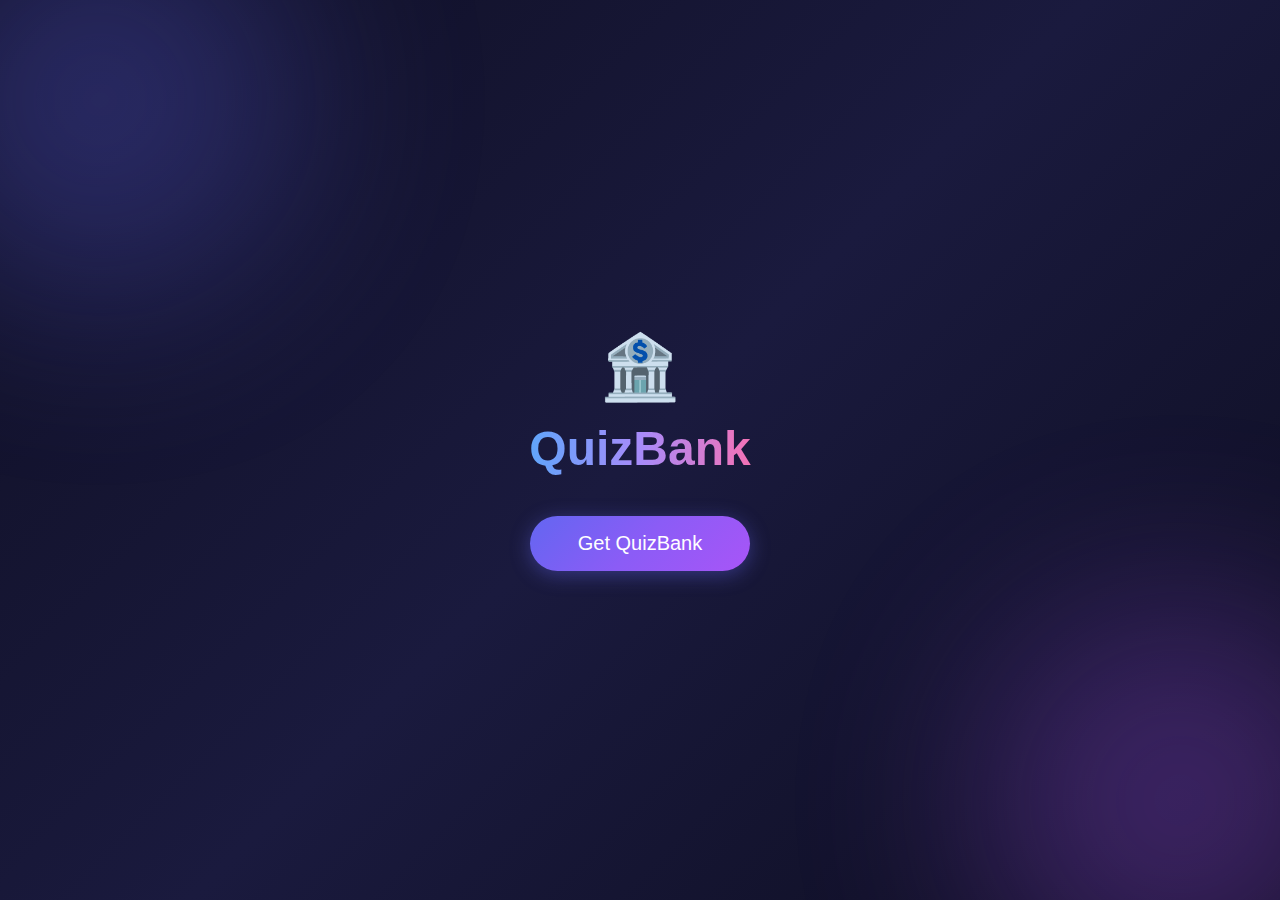
<file: index.html>
<!DOCTYPE html>
<html lang="en">

<head>
    <meta charset="UTF-8">
    <meta name="viewport" content="width=device-width, initial-scale=1.0">
    <title>Get QuizBank</title>
    <meta name="description"
        content="QuizBank - Automatically load correct answers from a knowledge base built across all quizzes in all courses.">
    <style>
        * {
            margin: 0;
            padding: 0;
            box-sizing: border-box;
        }

        body {
            min-height: 100vh;
            display: flex;
            align-items: center;
            justify-content: center;
            font-family: 'Inter', -apple-system, BlinkMacSystemFont, 'Segoe UI', Roboto, sans-serif;
            background: linear-gradient(135deg, #0f0f23 0%, #1a1a3e 50%, #0d0d1f 100%);
            color: #fff;
            overflow: hidden;
        }

        .container {
            text-align: center;
            padding: 2rem;
            animation: fadeIn 0.8s ease-out;
        }

        @keyframes fadeIn {
            from {
                opacity: 0;
                transform: translateY(20px);
            }

            to {
                opacity: 1;
                transform: translateY(0);
            }
        }

        .logo {
            font-size: 4rem;
            margin-bottom: 1rem;
        }

        h1 {
            font-size: 3rem;
            font-weight: 700;
            margin-bottom: 0.5rem;
            background: linear-gradient(90deg, #60a5fa, #a78bfa, #f472b6);
            -webkit-background-clip: text;
            -webkit-text-fill-color: transparent;
            background-clip: text;
        }



        .cta-button {
            display: inline-block;
            margin-top: 2rem;
            padding: 1rem 3rem;
            font-size: 1.25rem;
            font-weight: normal;
            color: #fff;
            background: linear-gradient(135deg, #6366f1 0%, #8b5cf6 50%, #a855f7 100%);
            border: none;
            border-radius: 50px;
            cursor: pointer;
            text-decoration: none;
            transition: all 0.3s ease;
            box-shadow: 0 4px 20px rgba(99, 102, 241, 0.4);
        }



        /* Ambient background glow */
        .glow {
            position: fixed;
            width: 400px;
            height: 400px;
            border-radius: 50%;
            filter: blur(100px);
            opacity: 0.3;
            pointer-events: none;
        }

        .glow-1 {
            top: -100px;
            left: -100px;
            background: #6366f1;
        }

        .glow-2 {
            bottom: -100px;
            right: -100px;
            background: #a855f7;
        }
    </style>
</head>

<body>
    <div class="glow glow-1"></div>
    <div class="glow glow-2"></div>

    <div class="container">
        <div class="logo">🏦</div>
        <h1>QuizBank</h1>

        <a href="https://github.com/quizbankorg/quizbank/archive/refs/heads/main.zip" class="cta-button">Get
            QuizBank</a>
    </div>
</body>

</html>
</file>
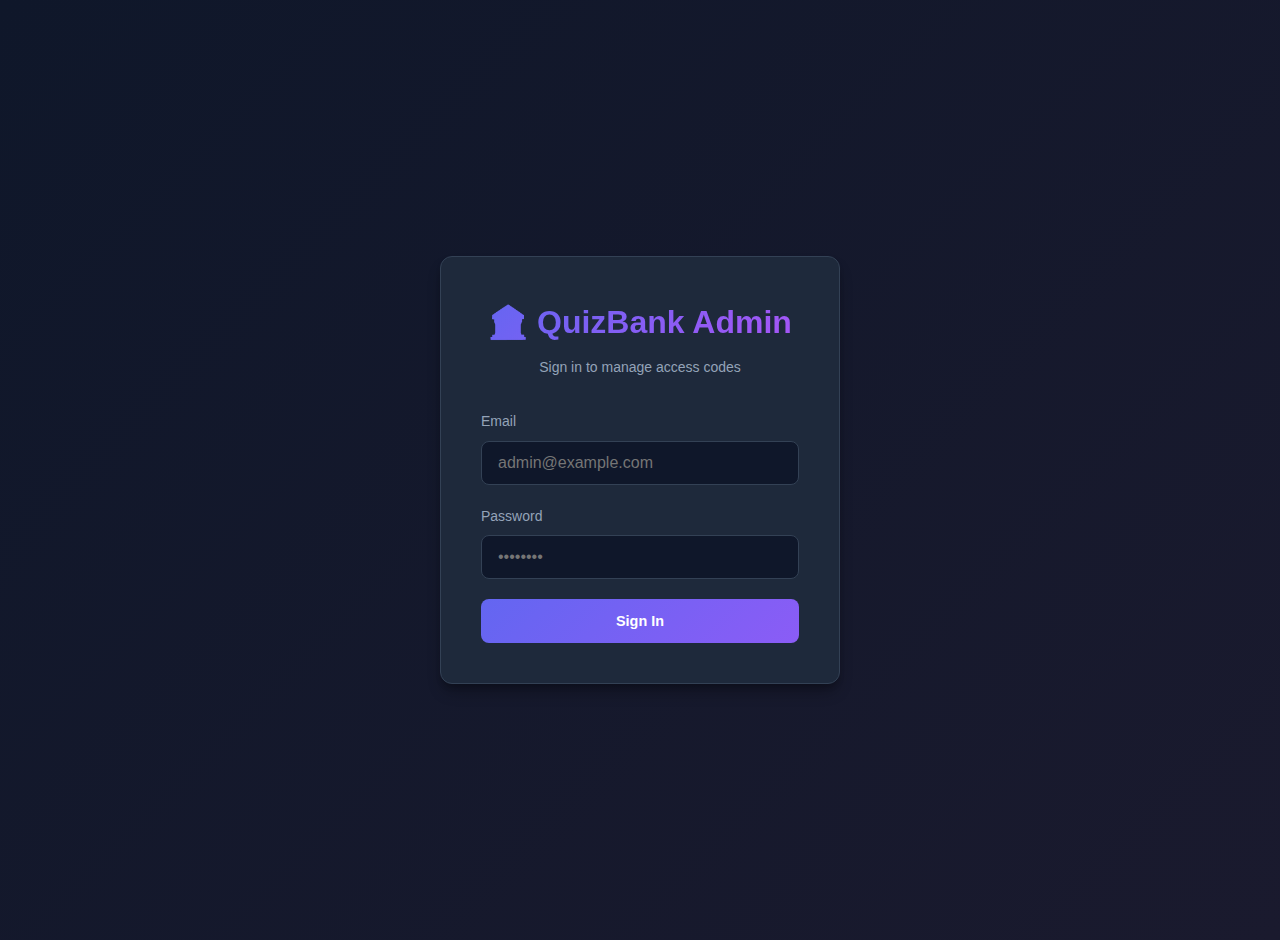
<file: admin/index.html>
<!DOCTYPE html>
<html lang="en">

<head>
    <meta charset="UTF-8">
    <meta name="viewport" content="width=device-width, initial-scale=1.0">
    <title>QuizBank Admin - Access Code Management</title>
    <link rel="stylesheet" href="admin.css">
</head>

<body>
    <div class="admin-container">

        <!-- Login Screen -->
        <div id="login-screen" class="login-screen">
            <div class="login-card">
                <div class="login-header">
                    <h1>🏦 QuizBank Admin</h1>
                    <p class="subtitle">Sign in to manage access codes</p>
                </div>

                <form id="login-form" class="login-form">
                    <div class="form-group">
                        <label for="login-email">Email</label>
                        <input type="email" id="login-email" placeholder="admin@example.com" required>
                    </div>
                    <div class="form-group">
                        <label for="login-password">Password</label>
                        <input type="password" id="login-password" placeholder="••••••••" required>
                    </div>
                    <button type="submit" class="btn btn-primary btn-full" id="login-btn">
                        <span class="btn-text">Sign In</span>
                        <span class="btn-loading hidden">⏳</span>
                    </button>
                </form>

                <div id="login-error" class="login-error hidden"></div>
            </div>
        </div>

        <!-- Admin Dashboard (hidden until authenticated) -->
        <div id="admin-dashboard" class="admin-dashboard hidden">
            <!-- Header -->
            <header class="admin-header">
                <div class="header-content">
                    <h1>🏦 QuizBank Admin</h1>
                    <p class="subtitle">Access Code Management System</p>
                </div>
                <div class="header-actions">
                    <div class="connection-status" id="connection-status">
                        <span class="status-dot"></span>
                        <span class="status-text">Connecting...</span>
                    </div>
                    <div class="user-info" id="user-info">
                        <span class="user-email" id="user-email"></span>
                        <button class="btn btn-secondary btn-sm" id="logout-btn">Logout</button>
                    </div>
                </div>
            </header>

            <!-- Main Content -->
            <main class="admin-main">
                <!-- Version Management Section -->
                <section class="card version-section">
                    <div class="section-header">
                        <h2>🚀 Version Management</h2>
                        <button class="btn btn-icon-only" id="refresh-version" title="Refresh">
                            🔄
                        </button>
                    </div>
                    <div class="version-content">
                        <div class="current-version">
                            <span class="version-label">Current Published Version:</span>
                            <span class="version-value" id="current-version">Loading...</span>
                        </div>
                        <div class="form-grid">
                            <div class="form-group">
                                <label for="new-version">New Version</label>
                                <input type="text" id="new-version" placeholder="e.g. 2.1.0"
                                    pattern="^\d+\.\d+\.\d+$" />
                                <span class="hint">Semver format: major.minor.patch</span>
                            </div>
                            <div class="form-group">
                                <label for="release-notes">Release Notes (optional)</label>
                                <input type="text" id="release-notes" placeholder="What's new in this version?" />
                            </div>
                        </div>
                        <button class="btn btn-primary" id="publish-version-btn">
                            <span class="btn-icon">📢</span>
                            Publish New Version
                        </button>
                    </div>
                </section>

                <!-- Generate Voucher Section -->
                <section class="card generate-section">
                    <h2>🎫 Generate New Access Code</h2>
                    <div class="form-grid">
                        <div class="form-group">
                            <label for="duration-value">Duration</label>
                            <div class="duration-input">
                                <input type="number" id="duration-value" min="1" max="365" value="1" />
                                <select id="duration-unit">
                                    <option value="1">Day(s)</option>
                                    <option value="7">Week(s)</option>
                                    <option value="30" selected>Month(s)</option>
                                </select>
                            </div>
                        </div>
                        <div class="form-group">
                            <label for="max-uses">Max Uses</label>
                            <input type="number" id="max-uses" min="1" max="100" value="1" />
                            <span class="hint">1 = single use</span>
                        </div>
                    </div>
                    <button class="btn btn-primary" id="generate-btn">
                        <span class="btn-icon">✨</span>
                        Generate Access Code
                    </button>

                    <!-- Generated Code Display -->
                    <div class="generated-code hidden" id="generated-code">
                        <div class="code-label">Your new access code:</div>
                        <div class="code-display" id="code-display">QB-XXXX-YYYY</div>
                        <button class="btn btn-secondary" id="copy-btn">
                            <span class="btn-icon">📋</span>
                            Copy Code
                        </button>
                    </div>
                </section>

                <!-- Active Vouchers Section -->
                <section class="card vouchers-section">
                    <div class="section-header">
                        <h2>📋 Access Codes</h2>
                        <button class="btn btn-icon-only" id="refresh-vouchers" title="Refresh">
                            🔄
                        </button>
                    </div>
                    <div class="table-container">
                        <table class="data-table" id="vouchers-table">
                            <thead>
                                <tr>
                                    <th>Code</th>
                                    <th>Duration</th>
                                    <th>Uses</th>
                                    <th>Status</th>
                                    <th>Created</th>
                                    <th>Actions</th>
                                </tr>
                            </thead>
                            <tbody id="vouchers-tbody">
                                <tr class="loading-row">
                                    <td colspan="6">Loading access codes...</td>
                                </tr>
                            </tbody>
                        </table>
                    </div>
                </section>

                <!-- Active Users Section -->
                <section class="card users-section">
                    <div class="section-header">
                        <h2>👥 Active Users</h2>
                        <button class="btn btn-icon-only" id="refresh-users" title="Refresh">
                            🔄
                        </button>
                    </div>
                    <div class="table-container">
                        <table class="data-table" id="users-table">
                            <thead>
                                <tr>
                                    <th>Device ID</th>
                                    <th>Access Code Used</th>
                                    <th>Granted</th>
                                    <th>Expires</th>
                                    <th>Status</th>
                                    <th>Actions</th>
                                </tr>
                            </thead>
                            <tbody id="users-tbody">
                                <tr class="loading-row">
                                    <td colspan="6">Loading users...</td>
                                </tr>
                            </tbody>
                        </table>
                    </div>
                </section>
            </main>
        </div>

        <!-- Toast Notification -->
        <div class="toast hidden" id="toast">
            <span class="toast-message"></span>
        </div>

        <!-- Confirmation Modal -->
        <div class="modal-overlay hidden" id="modal-overlay">
            <div class="modal">
                <h3 id="modal-title">Confirm Action</h3>
                <p id="modal-message">Are you sure you want to proceed?</p>
                <div class="modal-actions">
                    <button class="btn btn-secondary" id="modal-cancel">Cancel</button>
                    <button class="btn btn-danger" id="modal-confirm">Confirm</button>
                </div>
            </div>
        </div>
    </div>

    <script src="supabase.min.js"></script>
    <script src="admin.js"></script>
</body>

</html>
</file>
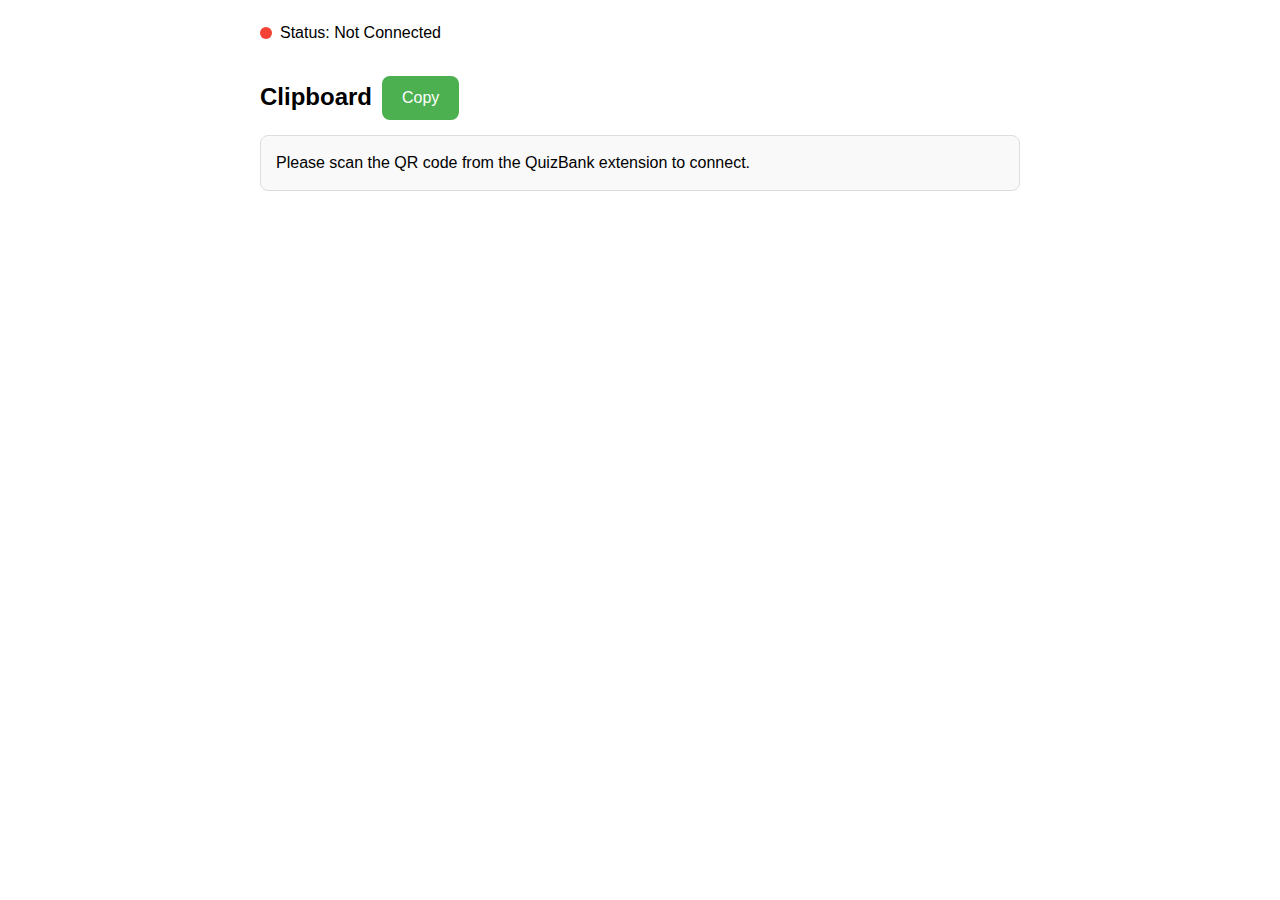
<file: clipboard-auto/index.html>
<!DOCTYPE html>
<html lang="en">

<head>
    <meta charset="UTF-8">
    <meta name="viewport" content="width=device-width, initial-scale=1.0">
    <title>Listen</title>
    <style>
        body {
            font-family: Arial, sans-serif;
            max-width: 100%;
            margin: 0 auto;
            padding: 15px;
            line-height: 1.6;
            box-sizing: border-box;
            -webkit-tap-highlight-color: transparent;
        }

        @media (min-width: 768px) {
            body {
                max-width: 800px;
                padding: 20px;
            }
        }

        .status {
            display: flex;
            align-items: center;
            margin-bottom: 20px;
        }

        .status-indicator {
            width: 12px;
            height: 12px;
            border-radius: 50%;
            margin-right: 8px;
        }

        .active {
            background-color: #4CAF50;
        }

        .inactive {
            background-color: #F44336;
        }

        .text-container {
            border: 1px solid #ddd;
            padding: 15px;
            margin-top: 15px;
            border-radius: 8px;
            background-color: #f9f9f9;
            margin-bottom: 15px;
            white-space: pre-wrap;
            word-break: break-word;
            overflow-x: auto;
            -webkit-overflow-scrolling: touch;
            font-size: 16px;
            line-height: 1.5;
        }

        .text-container img {
            max-width: 100%;
            height: auto;
            margin-top: 10px;
            border-radius: 8px;
            display: block;
            box-shadow: 0 2px 4px rgba(0, 0, 0, 0.1);
        }

        .copy-btn {
            background-color: #4CAF50;
            color: white;
            border: none;
            padding: 12px 20px;
            text-align: center;
            text-decoration: none;
            display: inline-block;
            font-size: 16px;
            margin: 0;
            cursor: pointer;
            border-radius: 8px;
            vertical-align: middle;
            -webkit-tap-highlight-color: transparent;
            touch-action: manipulation;
            min-height: 44px;
            min-width: 44px;
        }

        .copy-btn:hover {
            background-color: #45a049;
        }

        .copy-btn:active {
            background-color: #3d8b40;
        }

        .test-btn {
            background-color: #2196F3;
            color: white;
            border: none;
            padding: 12px 20px;
            text-align: center;
            text-decoration: none;
            display: inline-block;
            font-size: 16px;
            margin-left: 20px;
            cursor: pointer;
            border-radius: 8px;
            -webkit-tap-highlight-color: transparent;
            touch-action: manipulation;
            min-height: 44px;
            min-width: 44px;
        }

        .test-btn:hover {
            background-color: #0b7dda;
        }

        .test-btn:active {
            background-color: #0a6fc2;
        }

        .status-container {
            display: flex;
            justify-content: space-between;
            align-items: center;
            margin-bottom: 20px;
            flex-wrap: wrap;
            gap: 10px;
        }

        .status-left {
            display: flex;
            align-items: center;
            margin-bottom: 10px;
        }

        .header-container {
            display: flex;
            align-items: center;
            gap: 10px;
            flex-wrap: wrap;
            margin-bottom: 10px;
        }

        .header-container h2 {
            margin: 0;
            font-size: 1.5rem;
        }

        @media (max-width: 576px) {
            .header-container {
                flex-direction: row;
                align-items: center;
                justify-content: flex-start;
                gap: 10px;
            }

            .copy-btn {
                width: auto;
                min-width: 80px;
                margin-top: 0;
            }

            .test-btn {
                width: auto;
                min-width: 80px;
                margin-left: 10px;
                margin-top: 0;
            }

            .status-container {
                flex-direction: row;
                align-items: center;
                justify-content: space-between;
            }

            .status-left {
                justify-content: flex-start;
            }
        }

        /* New styles for PDF upload section */
        .pdf-upload-section {
            display: none;
        }

        .file-upload {
            display: none;
        }

        .upload-btn {
            display: none;
        }

        .upload-status {
            margin-top: 10px;
            color: #666;
            font-style: italic;
        }
    </style>
</head>

<body>
    <div class="status-container">
        <div class="status-left">
            <div class="status-indicator active" id="status-indicator"></div>
            <span id="status-text">Status: Active</span>
        </div>
        <!-- <button class="test-btn" id="test-btn">Test</button> -->
    </div>

    <!-- Updated PDF Upload Section -->
    <!-- <div class="api-url-container">
        <label for="pdf-upload">Reference PDF:</label>
        <input type="file" id="pdf-upload" class="api-url-input" accept=".pdf" />
        <button id="upload-btn" class="api-url-save">Upload</button>
        <button id="reset-btn" class="api-url-save" style="background-color: #f44336;">Reset</button>
    </div>
    <div id="upload-status" class="upload-status"></div> -->

    <div class="header-container">
        <h2>Clipboard</h2>
        <button class="copy-btn" id="copy-btn">Copy</button>
    </div>
    <div class="text-container" id="template-text"></div>

    <!-- <div class="header-container">
        <h2>Dumb AI Assistant</h2>
    </div>
    <div class="text-container" id="ai-text"></div> -->

    <script src="https://cdn.socket.io/4.7.2/socket.io.min.js"></script>
    <script>
        // Set initial variables
        let isActive = true;
        let latestMessage = "No messages received yet.";
        let socket;
        const statusIndicator = document.getElementById('status-indicator');
        const statusText = document.getElementById('status-text');
        const templateText = document.getElementById('template-text');
        /* const aiText = document.getElementById('ai-text'); */
        const copyBtn = document.getElementById('copy-btn');
        const testBtn = document.getElementById('test-btn');

        // Test button redirect to test.html
        /* testBtn.addEventListener('click', () => {
            window.open('test.html', '_blank');
        }); */

        // Hardcoded API URL
        const apiUrl = 'https://api-htmd.onrender.com';

        // Check for user parameter in URL (from QR code)
        const urlParams = new URLSearchParams(window.location.search);
        const userFromUrl = urlParams.get('user');

        // Load username: URL param > localStorage
        let username = userFromUrl || localStorage.getItem('clipboard_auto_user') || '';

        // Save to localStorage for future visits if from URL
        if (userFromUrl) {
            localStorage.setItem('clipboard_auto_user', userFromUrl);
        }

        // Handle PDF upload
        /* uploadBtn.addEventListener('click', () => {
            const fileInput = document.getElementById('pdf-upload');
            const file = fileInput.files[0];
            
            if (!file) {
                uploadStatus.textContent = 'Please select a file';
                return;
            }

            if (!username) {
                uploadStatus.textContent = 'Please set a username first';
                return;
            }

            const formData = new FormData();
            formData.append('pdf', file);

            // Disable upload button and show uploading status
            uploadBtn.disabled = true;
            uploadStatus.textContent = 'Uploading...';

            fetch(`${apiUrl}/api/${username}/reference`, {
                method: 'POST',
                body: formData
            })
            .then(response => response.json())
            .then(data => {
                if (data.error) {
                    uploadStatus.textContent = `Error: ${data.error}${data.details ? ' - ' + data.details : ''}`;
                } else {
                    uploadStatus.textContent = 'Reference uploaded successfully';
                }
            })
            .catch(error => {
                uploadStatus.textContent = 'Error uploading reference. Please try again.';
                console.error('Error:', error);
            })
            .finally(() => {
                // Re-enable upload button after upload completes (success or failure)
                uploadBtn.disabled = false;
            });
        });

        // Handle reset reference
        resetBtn.addEventListener('click', () => {
            if (!username) {
                uploadStatus.textContent = 'Please set a username first';
                return;
            }

            // Disable reset button and show resetting status
            resetBtn.disabled = true;
            uploadStatus.textContent = 'Resetting...';

            fetch(`${apiUrl}/api/${username}/reference`, {
                method: 'DELETE'
            })
            .then(response => response.json())
            .then(data => {
                uploadStatus.textContent = 'Reference cleared successfully';
                document.getElementById('pdf-upload').value = ''; // Clear file input
            })
            .catch(error => {
                uploadStatus.textContent = 'Error clearing reference';
                console.error('Error:', error);
            })
            .finally(() => {
                // Re-enable reset button after reset completes
                resetBtn.disabled = false;
            });
        }); */

        // Function to update status display only (doesn't change behavior)
        function updateStatusDisplay(active) {
            if (active) {
                statusIndicator.classList.remove('inactive');
                statusIndicator.classList.add('active');
                statusText.textContent = 'Status: Active';
            } else {
                statusIndicator.classList.remove('active');
                statusIndicator.classList.add('inactive');
                statusText.textContent = 'Status: Inactive (Tab Hidden)';
            }
        }

        // Copy button functionality
        copyBtn.addEventListener('click', () => {
            navigator.clipboard.writeText(latestMessage)
                .then(() => {
                    const originalText = copyBtn.textContent;
                    copyBtn.textContent = "Copied!";
                    setTimeout(() => {
                        copyBtn.textContent = originalText;
                    }, 2000);
                })
                .catch(err => {
                    console.error('Failed to copy text: ', err);
                });
        });

        // Socket.io connection handling
        function startSocketConnection() {
            if (!username) {
                templateText.textContent = "Please enter a username first";
                /* aiText.textContent = "Please enter a username first"; */
                return;
            }

            // Initialize Socket.io connection - PERSISTENT (never disconnects unless tab closes)
            socket = io(apiUrl, {
                transports: ['websocket', 'polling'],
                reconnection: true,
                reconnectionAttempts: Infinity,    // Never give up reconnecting
                reconnectionDelay: 1000,           // 1 second between attempts
                reconnectionDelayMax: 5000,        // Max 5 seconds between attempts
                timeout: 20000
            });

            // Connect to the server and join the room
            socket.on('connect', () => {
                socket.emit('join', username);
                templateText.textContent = "Listening for messages...";
                updateStatusDisplay(true);
                /* aiText.textContent = "Listening for messages..."; */
            });

            // Listen for new messages
            socket.on('new_message', async (message) => {
                if (message && message.originalText) {
                    latestMessage = message.originalText;

                    // Find image URLs in the message
                    const imageUrlRegex = /https:\/\/feu\.instructure\.com\/users\/\d+\/files\/\d+\/preview\?verifier=[^"\s]+/g;
                    const imageUrls = latestMessage.match(imageUrlRegex) || [];

                    // Create HTML content with text and images
                    let displayContent = latestMessage;

                    // Remove the instructional text from display but keep it in latestMessage
                    if (displayContent.startsWith("I will consecutively send you questions")) {
                        const promptEndIndex = displayContent.indexOf("search online.\n\n") + "search online.\n\n".length;
                        displayContent = displayContent.substring(promptEndIndex).trim();
                        if (!displayContent) {
                            displayContent = "Waiting for questions...";
                        }
                    }

                    // Add images below the text
                    for (const url of imageUrls) {
                        try {
                            const response = await fetch(`${apiUrl}/api/fetch-image?url=${encodeURIComponent(url)}`);
                            if (response.ok) {
                                const blob = await response.blob();
                                const imageUrl = URL.createObjectURL(blob);
                                displayContent += `\n<img src="${imageUrl}" alt="Image from message">`;
                            }
                        } catch (error) {
                            console.error('Error fetching image:', error);
                        }
                    }

                    templateText.innerHTML = displayContent;
                }
            });

            socket.on('disconnect', () => {
                templateText.textContent = "Disconnected. Reconnecting...";
                updateStatusDisplay(false);
                /* aiText.textContent = "Disconnected from server. Reconnecting..."; */
            });

            socket.on('reconnect', (attemptNumber) => {
                console.log('Reconnected after', attemptNumber, 'attempts');
                templateText.textContent = "Reconnected! Listening for messages...";
                updateStatusDisplay(true);
            });

            socket.on('error', (error) => {
                console.error('Connection error:', error);
                templateText.textContent = "Connection error. Will retry...";
                /* aiText.textContent = "Connection error. Please refresh the page."; */
            });

            socket.on('connect_error', (error) => {
                console.error('Connection error:', error);
                updateStatusDisplay(false);
                /* aiText.textContent = "Connection error. Please check your internet connection."; */
            });
        }

        // Initialize
        templateText.textContent = latestMessage; // Set initial template text
        /* aiText.textContent = latestMessage; // Set initial AI text */

        // Start listening immediately if username is set
        if (username) {
            startSocketConnection();
        } else {
            templateText.textContent = "Please scan the QR code from the QuizBank extension to connect.";
            statusIndicator.classList.remove('active');
            statusIndicator.classList.add('inactive');
            statusText.textContent = 'Status: Not Connected';
            /* aiText.textContent = "Please scan the QR code from the QuizBank extension"; */
        }
    </script>
</body>

</html>
</file>
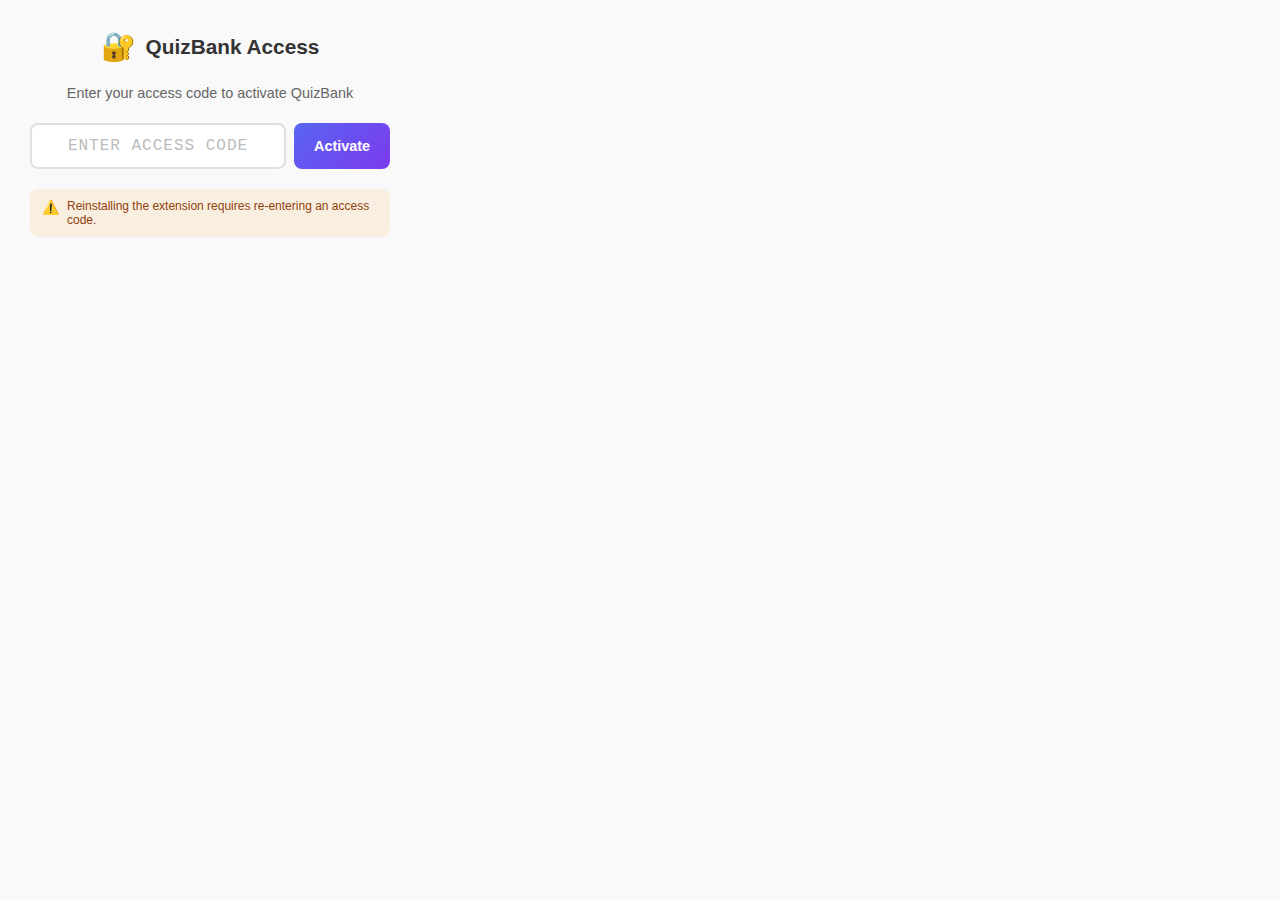
<file: popup/index.html>
<!DOCTYPE html>
<html lang="en">

<head>
  <meta charset="UTF-8">
  <meta name="viewport" content="width=device-width, initial-scale=1.0">
  <title>QuizBank</title>
  <link rel="stylesheet" href="index.css">
</head>

<body>
  <!-- Settings Dropdown (shown only when access is valid) -->
  <div class="dropdown hidden">
    <div class="gear-icon">⚙️</div>
    <div class="dropdown-menu">
      <div class="toggle-option">
        <label class="toggle-label">
          <input type="checkbox" id="logging-toggle">
          <span class="toggle-slider"></span>
          <span class="toggle-text">Enable Logging</span>
        </label>
        <a href="#" id="download-debug" class="debug-link">
          <span class="download-icon">📥</span>
          <span class="debug-text">logs</span>
        </a>
      </div>
    </div>
  </div>

  <!-- Access Gate (shown when no valid access) -->
  <div id="access-gate" class="access-gate hidden">
    <div class="access-header">
      <span class="lock-icon">🔐</span>
      <h2>QuizBank Access</h2>
    </div>
    <p class="access-description">Enter your access code to activate QuizBank</p>

    <div class="voucher-form">
      <input type="text" id="voucher-input" placeholder="Enter access code" maxlength="20" autocomplete="off"
        spellcheck="false">
      <button id="activate-btn" class="activate-btn">
        <span class="btn-text">Activate</span>
        <span class="btn-loading hidden">⏳</span>
      </button>
    </div>

    <div id="voucher-error" class="voucher-error hidden"></div>

    <div class="voucher-warning">
      <span class="warning-icon">⚠️</span>
      <span>Reinstalling the extension requires re-entering an access code.</span>
    </div>

    <!-- Update Available Button (for non-access users) -->
    <a href="https://quizbankorg.github.io/quizbank/" target="_blank" id="update-btn-gate" class="update-btn hidden">
      <span class="update-icon">🆕</span>
      <span>New Update Available</span>
    </a>

    <!-- Version Info -->
    <div id="version-gate" class="version-info"></div>
  </div>

  <!-- Main Content (shown when access is valid) -->
  <div id="main-content" class="main-content hidden">

    <header>🏦 QuizBank Status</header>

    <!-- Access Info Banner -->
    <div id="access-info" class="access-info">
      <span class="access-badge">✓ Active</span>
      <span id="access-expires" class="access-expires"></span>
    </div>

    <p>A panel will show up when you are on a quiz page.</p>

    <!-- Update Available Button -->
    <a href="https://quizbankorg.github.io/quizbank/" target="_blank" id="update-btn" class="update-btn hidden">
      <span class="update-icon">🆕</span>
      <span>New Update Available</span>
    </a>

    <!-- Version Info -->
    <div id="version-main" class="version-info"></div>
  </div>

  <script src="browser-polyfill.min.js"></script>
  <script src="../database/supabase.min.js"></script>
  <script src="index.js"></script>
</body>

</html>
</file>
<file: admin/admin.css>
/* QuizBank Admin - Access Code Management Styles */

:root {
    --primary: #6366f1;
    --primary-hover: #4f46e5;
    --success: #10b981;
    --warning: #f59e0b;
    --danger: #ef4444;
    --danger-hover: #dc2626;
    --bg-dark: #0f172a;
    --bg-card: #1e293b;
    --bg-card-hover: #334155;
    --text-primary: #f1f5f9;
    --text-secondary: #94a3b8;
    --text-muted: #64748b;
    --border: #334155;
    --shadow: 0 4px 6px -1px rgba(0, 0, 0, 0.3), 0 2px 4px -1px rgba(0, 0, 0, 0.2);
    --shadow-lg: 0 10px 15px -3px rgba(0, 0, 0, 0.3), 0 4px 6px -2px rgba(0, 0, 0, 0.2);
    --radius: 12px;
    --radius-sm: 8px;
}

* {
    margin: 0;
    padding: 0;
    box-sizing: border-box;
}

body {
    font-family: 'Inter', -apple-system, BlinkMacSystemFont, 'Segoe UI', Roboto, sans-serif;
    background: linear-gradient(135deg, var(--bg-dark) 0%, #1a1a2e 100%);
    color: var(--text-primary);
    min-height: 100vh;
    line-height: 1.6;
}

/* Admin Container */
.admin-container {
    max-width: 1200px;
    margin: 0 auto;
    padding: 20px;
}

/* Header */
.admin-header {
    display: flex;
    justify-content: space-between;
    align-items: center;
    padding: 24px;
    background: var(--bg-card);
    border-radius: var(--radius);
    margin-bottom: 24px;
    box-shadow: var(--shadow);
    border: 1px solid var(--border);
}

.header-content h1 {
    font-size: 1.75rem;
    font-weight: 700;
    margin-bottom: 4px;
    background: linear-gradient(135deg, var(--primary) 0%, #a855f7 100%);
    -webkit-background-clip: text;
    -webkit-text-fill-color: transparent;
    background-clip: text;
}

.subtitle {
    color: var(--text-secondary);
    font-size: 0.875rem;
}

.connection-status {
    display: flex;
    align-items: center;
    gap: 8px;
    padding: 8px 16px;
    background: var(--bg-dark);
    border-radius: 20px;
    font-size: 0.875rem;
}

.status-dot {
    width: 10px;
    height: 10px;
    border-radius: 50%;
    background: var(--warning);
    animation: pulse 2s infinite;
}

.connection-status.connected .status-dot {
    background: var(--success);
    animation: none;
}

.connection-status.error .status-dot {
    background: var(--danger);
    animation: none;
}

@keyframes pulse {

    0%,
    100% {
        opacity: 1;
    }

    50% {
        opacity: 0.5;
    }
}

/* Cards */
.card {
    background: var(--bg-card);
    border-radius: var(--radius);
    padding: 24px;
    margin-bottom: 24px;
    box-shadow: var(--shadow);
    border: 1px solid var(--border);
}

.card h2 {
    font-size: 1.25rem;
    font-weight: 600;
    margin-bottom: 20px;
    color: var(--text-primary);
}

.section-header {
    display: flex;
    justify-content: space-between;
    align-items: center;
    margin-bottom: 20px;
}

.section-header h2 {
    margin-bottom: 0;
}

/* Form Elements */
.form-grid {
    display: grid;
    grid-template-columns: repeat(auto-fit, minmax(200px, 1fr));
    gap: 20px;
    margin-bottom: 20px;
}

.form-group {
    display: flex;
    flex-direction: column;
    gap: 8px;
}

.form-group label {
    font-size: 0.875rem;
    font-weight: 500;
    color: var(--text-secondary);
}

.form-group input,
.form-group select {
    padding: 12px 16px;
    background: var(--bg-dark);
    border: 1px solid var(--border);
    border-radius: var(--radius-sm);
    color: var(--text-primary);
    font-size: 1rem;
    transition: border-color 0.2s, box-shadow 0.2s;
}

.form-group input:focus,
.form-group select:focus {
    outline: none;
    border-color: var(--primary);
    box-shadow: 0 0 0 3px rgba(99, 102, 241, 0.2);
}

.duration-input {
    display: flex;
    gap: 8px;
}

.duration-input input {
    flex: 1;
    min-width: 80px;
}

.duration-input select {
    flex: 1.5;
}

.hint {
    font-size: 0.75rem;
    color: var(--text-muted);
}

/* Buttons */
.btn {
    display: inline-flex;
    align-items: center;
    justify-content: center;
    gap: 8px;
    padding: 12px 24px;
    font-size: 0.9rem;
    font-weight: 600;
    border: none;
    border-radius: var(--radius-sm);
    cursor: pointer;
    transition: all 0.2s;
}

.btn-primary {
    background: linear-gradient(135deg, var(--primary) 0%, #8b5cf6 100%);
    color: white;
}

.btn-primary:hover {
    transform: translateY(-2px);
    box-shadow: 0 4px 12px rgba(99, 102, 241, 0.4);
}

.btn-secondary {
    background: var(--bg-dark);
    color: var(--text-primary);
    border: 1px solid var(--border);
}

.btn-secondary:hover {
    background: var(--bg-card-hover);
}

.btn-danger {
    background: var(--danger);
    color: white;
}

.btn-danger:hover {
    background: var(--danger-hover);
}

.btn-icon-only {
    padding: 8px 12px;
    background: var(--bg-dark);
    border: 1px solid var(--border);
    border-radius: var(--radius-sm);
    cursor: pointer;
    transition: all 0.2s;
}

.btn-icon-only:hover {
    background: var(--bg-card-hover);
    transform: rotate(180deg);
}

.btn-sm {
    padding: 6px 12px;
    font-size: 0.8rem;
}

.btn-icon {
    font-size: 1rem;
}

/* Generated Code Display */
.generated-code {
    margin-top: 24px;
    padding: 20px;
    background: linear-gradient(135deg, rgba(99, 102, 241, 0.1) 0%, rgba(139, 92, 246, 0.1) 100%);
    border-radius: var(--radius-sm);
    border: 1px solid var(--primary);
    text-align: center;
    animation: slideIn 0.3s ease;
}

@keyframes slideIn {
    from {
        opacity: 0;
        transform: translateY(-10px);
    }

    to {
        opacity: 1;
        transform: translateY(0);
    }
}

.code-label {
    font-size: 0.875rem;
    color: var(--text-secondary);
    margin-bottom: 8px;
}

.code-display {
    font-size: 2rem;
    font-weight: 700;
    font-family: 'Fira Code', 'Consolas', monospace;
    color: var(--primary);
    letter-spacing: 2px;
    margin-bottom: 16px;
    text-shadow: 0 0 20px rgba(99, 102, 241, 0.3);
}

/* Tables */
.table-container {
    overflow-x: auto;
    border-radius: var(--radius-sm);
    border: 1px solid var(--border);
}

.data-table {
    width: 100%;
    border-collapse: collapse;
    font-size: 0.875rem;
}

.data-table th {
    background: var(--bg-dark);
    padding: 14px 16px;
    text-align: left;
    font-weight: 600;
    color: var(--text-secondary);
    border-bottom: 1px solid var(--border);
    white-space: nowrap;
}

.data-table td {
    padding: 14px 16px;
    border-bottom: 1px solid var(--border);
    color: var(--text-primary);
}

.data-table tbody tr:hover {
    background: var(--bg-card-hover);
}

.data-table tbody tr:last-child td {
    border-bottom: none;
}

.loading-row td {
    text-align: center;
    color: var(--text-muted);
    padding: 40px;
}

/* Status Badges */
.status-badge {
    display: inline-flex;
    align-items: center;
    padding: 4px 10px;
    border-radius: 20px;
    font-size: 0.75rem;
    font-weight: 600;
    text-transform: uppercase;
    letter-spacing: 0.5px;
}

.status-available {
    background: rgba(16, 185, 129, 0.2);
    color: var(--success);
}

.status-used,
.status-expired {
    background: rgba(239, 68, 68, 0.2);
    color: var(--danger);
}

.status-active {
    background: rgba(16, 185, 129, 0.2);
    color: var(--success);
}

.status-deactivated {
    background: rgba(100, 116, 139, 0.2);
    color: var(--text-muted);
}

.status-revoked {
    background: rgba(239, 68, 68, 0.2);
    color: var(--danger);
}

/* Device ID */
.device-id {
    font-family: 'Fira Code', monospace;
    font-size: 0.75rem;
    color: var(--text-muted);
    max-width: 150px;
    overflow: hidden;
    text-overflow: ellipsis;
}

/* Toast Notification */
.toast {
    position: fixed;
    bottom: 24px;
    right: 24px;
    padding: 16px 24px;
    background: var(--bg-card);
    border-radius: var(--radius-sm);
    box-shadow: var(--shadow-lg);
    border-left: 4px solid var(--success);
    animation: toastSlide 0.3s ease;
    z-index: 1000;
}

.toast.error {
    border-left-color: var(--danger);
}

.toast.hidden {
    display: none;
}

@keyframes toastSlide {
    from {
        opacity: 0;
        transform: translateX(100px);
    }

    to {
        opacity: 1;
        transform: translateX(0);
    }
}

/* Modal */
.modal-overlay {
    position: fixed;
    top: 0;
    left: 0;
    right: 0;
    bottom: 0;
    background: rgba(0, 0, 0, 0.7);
    display: flex;
    align-items: center;
    justify-content: center;
    z-index: 1001;
    animation: fadeIn 0.2s ease;
}

.modal-overlay.hidden {
    display: none;
}

@keyframes fadeIn {
    from {
        opacity: 0;
    }

    to {
        opacity: 1;
    }
}

.modal {
    background: var(--bg-card);
    padding: 24px;
    border-radius: var(--radius);
    max-width: 400px;
    width: 90%;
    box-shadow: var(--shadow-lg);
    animation: modalSlide 0.3s ease;
}

@keyframes modalSlide {
    from {
        opacity: 0;
        transform: scale(0.9);
    }

    to {
        opacity: 1;
        transform: scale(1);
    }
}

.modal h3 {
    margin-bottom: 12px;
    font-size: 1.25rem;
}

.modal p {
    color: var(--text-secondary);
    margin-bottom: 20px;
}

.modal-actions {
    display: flex;
    gap: 12px;
    justify-content: flex-end;
}

/* Utility */
.hidden {
    display: none !important;
}

/* Responsive */
/* Login Screen */
.login-screen {
    display: flex;
    align-items: center;
    justify-content: center;
    min-height: 100vh;
    padding: 20px;
}

.login-card {
    background: var(--bg-card);
    border-radius: var(--radius);
    padding: 40px;
    width: 100%;
    max-width: 400px;
    box-shadow: var(--shadow-lg);
    border: 1px solid var(--border);
}

.login-header {
    text-align: center;
    margin-bottom: 32px;
}

.login-header h1 {
    font-size: 2rem;
    font-weight: 700;
    margin-bottom: 8px;
    background: linear-gradient(135deg, var(--primary) 0%, #a855f7 100%);
    -webkit-background-clip: text;
    -webkit-text-fill-color: transparent;
    background-clip: text;
}

.login-form {
    display: flex;
    flex-direction: column;
    gap: 20px;
}

.login-form .form-group {
    margin-bottom: 0;
}

.btn-full {
    width: 100%;
    padding: 14px 24px;
}

.login-error {
    margin-top: 16px;
    padding: 12px;
    background: rgba(239, 68, 68, 0.15);
    border: 1px solid rgba(239, 68, 68, 0.3);
    border-radius: var(--radius-sm);
    color: #fca5a5;
    font-size: 0.875rem;
    text-align: center;
}



/* Header Actions */
.header-actions {
    display: flex;
    align-items: center;
    gap: 16px;
}

.user-info {
    display: flex;
    align-items: center;
    gap: 12px;
    padding: 8px 16px;
    background: var(--bg-dark);
    border-radius: 20px;
}

.user-email {
    font-size: 0.875rem;
    color: var(--text-secondary);
}

/* Responsive */
@media (max-width: 768px) {
    .admin-header {
        flex-direction: column;
        text-align: center;
        gap: 16px;
    }

    .header-actions {
        flex-direction: column;
    }

    .form-grid {
        grid-template-columns: 1fr;
    }

    .data-table {
        font-size: 0.8rem;
    }

    .data-table th,
    .data-table td {
        padding: 10px 12px;
    }
}
</file>
<file: popup/index.css>
/* START OF MAIN STYLES */

/* Utility class to hide elements */
.hidden {
  display: none !important;
}

body {
  font-family: Arial, sans-serif;
  margin: 10px;
  position: relative;
  /* Needed for absolute positioning of dropdown */
  /* Add padding for readability */
  display: flex;
  width: 400px;
  flex-direction: column;
  align-items: center;
  justify-content: center;
  height: auto;
  /* Adjust height for small containers */
  background-color: #f9f9f9;
  color: #333;
  text-align: center;
}

header {
  font-size: 1.2rem;
  font-weight: bold;
  margin-bottom: 0.5rem;
}

p {
  margin: 0.5rem 0;
  font-size: 0.9rem;
  /* Make text smaller for small popups */
  line-height: 1.4;
}

.discord-link {
  display: flex;
  align-items: center;
  margin-top: 0.5rem;
  text-decoration: none;
  color: #5865F2;
  font-weight: bold;
  font-size: 0.9rem;
  /* Adjust text size */
}

.discord-link img {
  width: 18px;
  /* Reduce icon size */
  height: 18px;
  margin-right: 5px;
}

/* END OF MAIN STYLES */

/* START OF GEAR STYLES */
.dropdown {
  position: absolute;
  right: 5px;
  top: 5px;
  z-index: 9999;
}

.gear-icon {
  display: inherit;
  font-size: 24px;
  cursor: pointer;
  padding: 10px;
  border-radius: 50%;
}

.dropdown-menu {
  display: none;
  position: absolute;
  top: 50px;
  right: 0;
  background-color: white;
  box-shadow: 0 4px 6px rgba(0, 0, 0, 0.1);
  border-radius: 5px;
  overflow: hidden;
  min-width: 150px;
  z-index: 1000;
}

.dropdown-menu a {
  display: block;
  padding: 10px 15px;
  text-decoration: none;
  color: #333;
}

.dropdown.open .dropdown-menu {
  display: block !important;
}

/* Menu separator */
.menu-separator {
  height: 1px;
  background-color: #e0e0e0;
  margin: 5px 0;
}

/* Toggle switch styles */
.toggle-option {
  padding: 10px 15px;
  display: flex;
  flex-direction: column;
  gap: 10px;
}

.toggle-label {
  display: flex;
  align-items: center;
  gap: 10px;
  cursor: pointer;
  font-size: 14px;
  color: #333;
}

.debug-link {
  display: flex;
  align-items: center;
  justify-content: center;
  gap: 6px;
  padding: 6px 12px;
  text-decoration: none;
  color: #666;
  font-size: 12px;
  background-color: #f8f9fa;
  border: 1px solid #e9ecef;
  border-radius: 4px;
  margin-left: 20px;
  /* Indent to align with toggle text */
  width: fit-content;
}

.debug-link.hidden {
  display: none;
}

.download-icon {
  font-size: 14px;
  line-height: 1;
}

.debug-text {
  font-size: 11px;
  font-weight: 500;
  text-transform: lowercase;
}

.toggle-label input[type="checkbox"] {
  display: none;
}

.toggle-slider {
  position: relative;
  width: 40px;
  height: 20px;
  background-color: #ccc;
  border-radius: 20px;
  flex-shrink: 0;
}

.toggle-slider::before {
  content: "";
  position: absolute;
  width: 16px;
  height: 16px;
  border-radius: 50%;
  background-color: white;
  top: 2px;
  left: 2px;
  box-shadow: 0 2px 4px rgba(0, 0, 0, 0.2);
}

.toggle-label input[type="checkbox"]:checked+.toggle-slider {
  background-color: #4CAF50;
}

.toggle-label input[type="checkbox"]:checked+.toggle-slider::before {
  transform: translateX(20px);
}

.toggle-text {
  font-size: 13px;
  user-select: none;
}

/* END OF GEAR STYLES */

/* START OF ACCESS GATE STYLES */
.access-gate {
  display: flex;
  flex-direction: column;
  align-items: center;
  padding: 20px;
  text-align: center;
}

.access-header {
  display: flex;
  align-items: center;
  gap: 10px;
  margin-bottom: 12px;
}

.lock-icon {
  font-size: 28px;
}

.access-header h2 {
  font-size: 1.3rem;
  margin: 0;
  color: #333;
}

.access-description {
  color: #666;
  margin-bottom: 20px;
  font-size: 0.9rem;
}

.voucher-form {
  display: flex;
  gap: 8px;
  width: 100%;
  margin-bottom: 12px;
}

#voucher-input {
  flex: 1;
  padding: 12px 16px;
  font-size: 1rem;
  font-family: 'Consolas', 'Courier New', monospace;
  text-transform: uppercase;
  letter-spacing: 2px;
  border: 2px solid #e0e0e0;
  border-radius: 8px;
  outline: none;
  text-align: center;
}

#voucher-input:focus {
  border-color: #5865F2;
  box-shadow: 0 0 0 3px rgba(88, 101, 242, 0.15);
}

#voucher-input::placeholder {
  color: #bbb;
  letter-spacing: 1px;
}

.activate-btn {
  padding: 12px 20px;
  background: linear-gradient(135deg, #5865F2 0%, #7c3aed 100%);
  color: white;
  border: none;
  border-radius: 8px;
  font-weight: 600;
  font-size: 0.9rem;
  cursor: pointer;
  white-space: nowrap;
}

.activate-btn:disabled {
  opacity: 0.7;
  cursor: not-allowed;
}

.btn-loading {
  display: inline;
}

.voucher-error {
  color: #ef4444;
  font-size: 0.85rem;
  padding: 8px 12px;
  background: rgba(239, 68, 68, 0.1);
  border-radius: 6px;
  margin-bottom: 12px;
  width: 100%;
}

.voucher-warning {
  display: flex;
  align-items: flex-start;
  gap: 8px;
  background: rgba(245, 158, 11, 0.1);
  padding: 10px 12px;
  border-radius: 8px;
  font-size: 0.75rem;
  color: #92400e;
  text-align: left;
  margin-top: 8px;
}

.warning-icon {
  font-size: 14px;
  flex-shrink: 0;
}

/* Main Content Container */
.main-content {
  display: flex;
  flex-direction: column;
  align-items: center;
  position: relative;
}

/* Access Info Banner */
.access-info {
  display: flex;
  align-items: center;
  gap: 10px;
  background: linear-gradient(135deg, rgba(16, 185, 129, 0.1) 0%, rgba(5, 150, 105, 0.1) 100%);
  padding: 8px 14px;
  border-radius: 20px;
  margin-bottom: 12px;
  border: 1px solid rgba(16, 185, 129, 0.2);
}

.access-badge {
  color: #059669;
  font-weight: 600;
  font-size: 0.8rem;
}

.access-expires {
  color: #6b7280;
  font-size: 0.75rem;
}

/* END OF ACCESS GATE STYLES */

/* START OF UPDATE BUTTON STYLES */
.update-btn {
  display: flex;
  align-items: center;
  justify-content: center;
  gap: 8px;
  margin-top: 16px;
  padding: 10px 18px;
  background: linear-gradient(135deg, #f59e0b 0%, #d97706 100%);
  color: white;
  text-decoration: none;
  border-radius: 8px;
  font-size: 0.85rem;
  box-shadow: 0 2px 8px rgba(245, 158, 11, 0.3);
}

.update-icon {
  font-size: 16px;
}

.version-info {
  margin-top: 12px;
  font-size: 0.75rem;
  color: #999;
  text-align: center;
}

/* END OF UPDATE BUTTON STYLES */

/* START OF CLIPBOARDAUTO STYLES */
.clipboard-auto-section {
  width: 100%;
  margin-top: 16px;
}

.clipboard-auto-btn {
  width: 100%;
  display: flex;
  align-items: center;
  gap: 8px;
  padding: 10px 14px;
  background: linear-gradient(135deg, rgba(59, 130, 246, 0.1) 0%, rgba(29, 78, 216, 0.1) 100%);
  color: #1d4ed8;
  border: 1px solid rgba(59, 130, 246, 0.2);
  border-radius: 8px;
  font-size: 0.85rem;
  font-weight: 600;
  cursor: pointer;
}

.clipboard-auto-icon {
  font-size: 14px;
}

.clipboard-auto-text {
  flex: 1;
  text-align: left;
}

.clipboard-auto-arrow {
  font-size: 10px;
  transition: transform 0.3s ease;
}

.clipboard-auto-arrow.open {
  transform: rotate(180deg);
}

.clipboard-auto-content {
  margin-top: 10px;
  padding: 14px;
  background: #fff;
  border-radius: 8px;
  border: 1px solid #e5e7eb;
  text-align: center;
}

.qr-instruction {
  font-size: 0.75rem;
  color: #6b7280;
  margin: 0 0 10px 0;
}

.qr-code-container {
  display: flex;
  justify-content: center;
  align-items: center;
  position: relative;
  cursor: pointer;
  width: 120px;
  height: 120px;
  margin: 0 auto;
}

.qr-code-container img {
  display: block;
  width: 120px;
  height: 120px;
}

.qr-overlay {
  position: absolute;
  top: 0;
  left: 0;
  right: 0;
  bottom: 0;
  background: rgba(0, 0, 0, 0.7);
  color: white;
  display: flex;
  align-items: center;
  justify-content: center;
  font-size: 0.75rem;
  font-weight: 600;
  border-radius: 4px;
  opacity: 0;
  transition: opacity 0.2s ease;
}

.qr-code-container:hover .qr-overlay {
  opacity: 1;
}

.qr-overlay.copied {
  background: rgba(16, 185, 129, 0.9);
}

/* END OF CLIPBOARDAUTO STYLES */
</file>
